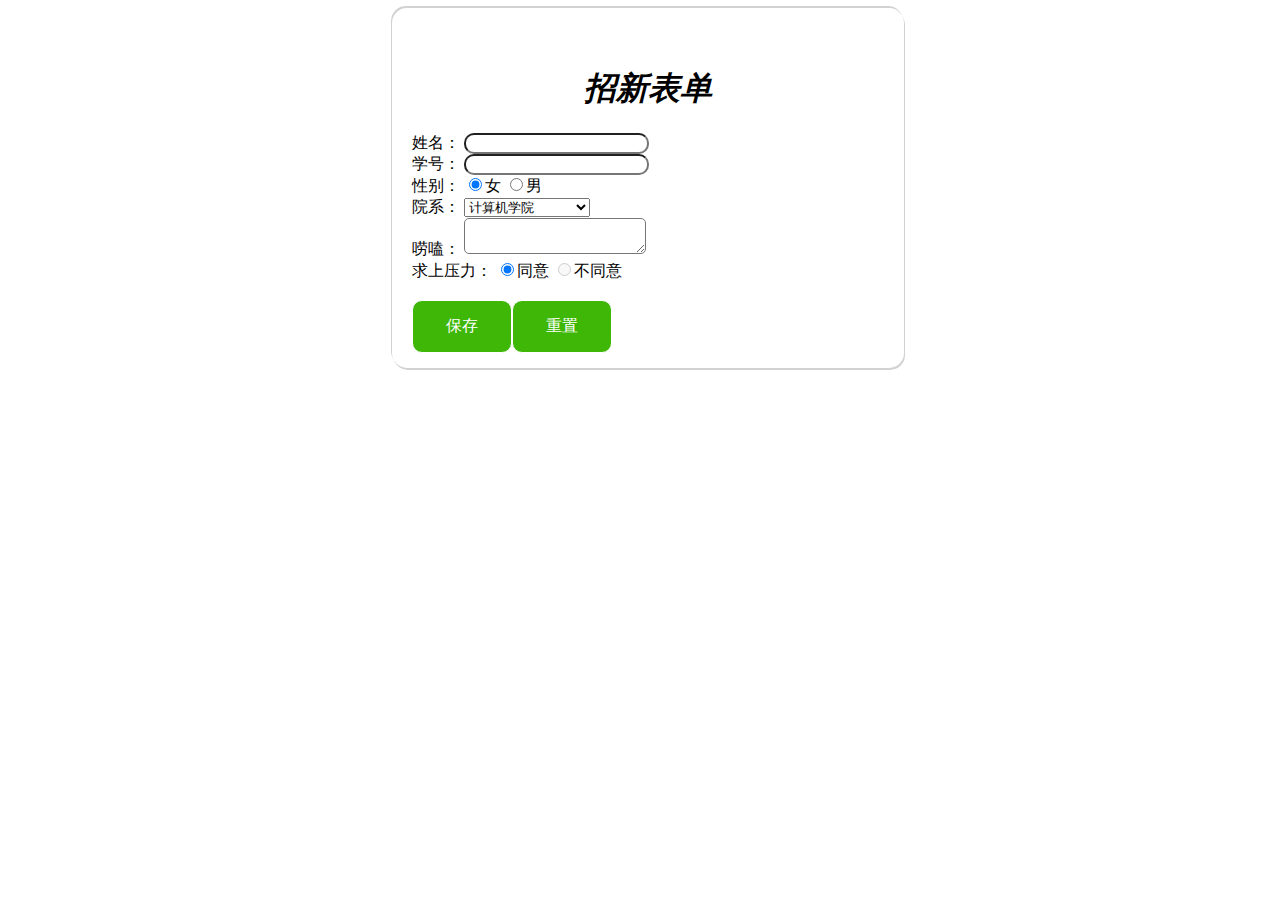
<file: 实习第一周+前期/index.html>
<!DOCTYPE html>
<html lang="en">

<head>
    <meta charset="UTF-8">
    <meta name="homework" content="width=device-width, initial-scale=1.0">
    <title>homework</title>
    <link rel="stylesheet" href="nnn.css">
</head>

<body>
    <div class="card">
        <div class="background">

        </div>
        <br/>
        <div class="content">
            <h1 text-align="center"><b>招新表单</b></h1>
            <label for="name" >姓名：</label>
            <input type="text" class="" name="name" required><br/>
            <label for="studentid">学号：</label>
            <input type="text" id="password" name="studentid"  required><br/>
            <label for="sex">性别：</label>
            <input type="radio" name="sex" checked="checked"/>女
            <input type="radio" name="sex" />男
            <br/>
            <label >院系：</label>
            <select>
                <option>人工智能教育学部</option>
                <option selected="selected">计算机学院</option>
                <option>美术学院</option>
                <option>其他</option>
             </select>
             <br/>
             <label>唠嗑：</label>
             <textarea></textarea>
             <br/>
             <label>求上压力：</label>
             <input type="radio" name="yali" checked="checked"/>同意
             <input type="radio" name="yali" disabled/>不同意
             <br/>
             <br/>
             <div class="buttom-button">
                <button>保存</button><button>重置</button>
             </div>
        
        </div>
        
        
    </div>
    </iframe>
</body>
</iframe>
</html>
</file>
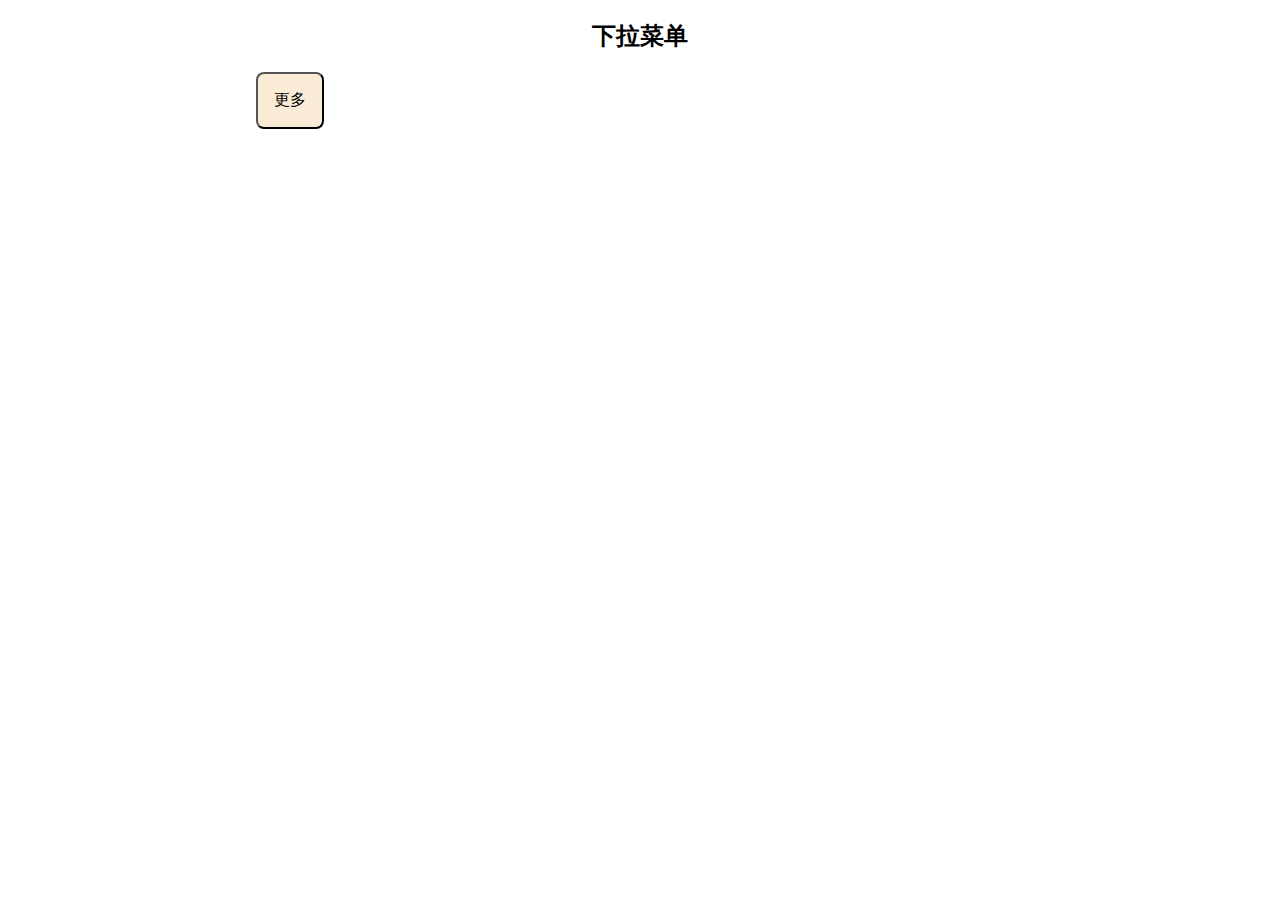
<file: 实习第一周+前期/下拉菜单.html>
<!DOCTYPE html>
<html>

<head>
    <title>下拉菜单</title>
    <meta charset="utf-8">
    <style>
        body{
            margin:auto;
        }
        h2{
            text-align: center;
        }
        .dropit{
            background-color: antiquewhite;
            color: black;
            padding: 16px;
            font-size: 16px;
            border-radius: 8px;
            cursor: pointer;
        }
        .dropdown{
            left:20%;
            position: relative;
            display: inline-block;
        }
        .dropdown-content {
            display: none;
            position: absolute;
            background-color: #f9f9f9;
            min-width: 100px;
            box-shadow: 0px 8px 16px;
        }
        .dropdown-content a{

            color: black;
            padding: 12px 16px;
            text-decoration: none;
            display: block;
        }
        .dropdown-content a:hover{
            background-color: #f1f1f1;！
        }
        .dropdown:hover .dropdown-content{
            display: block;
        }
        .dropdown:hover .dropit{
            background-color: #cbc3c3;
        }
    </style>
</head>

<body>
    <h2><b>下拉菜单</b></h2>
    <div class="dropdown">
        <button class="dropit">更多</button>
        <div class="dropdown-content">
            <a href="#" target="_block">主页</a>
            <a href="#" target="_block">关于我们</a>
            <a href="#" target="_block">文档</a>
            <a href="#" target=ß_block">交流</a>
        </div>
    </div>
    
</body>
</html>
</file>
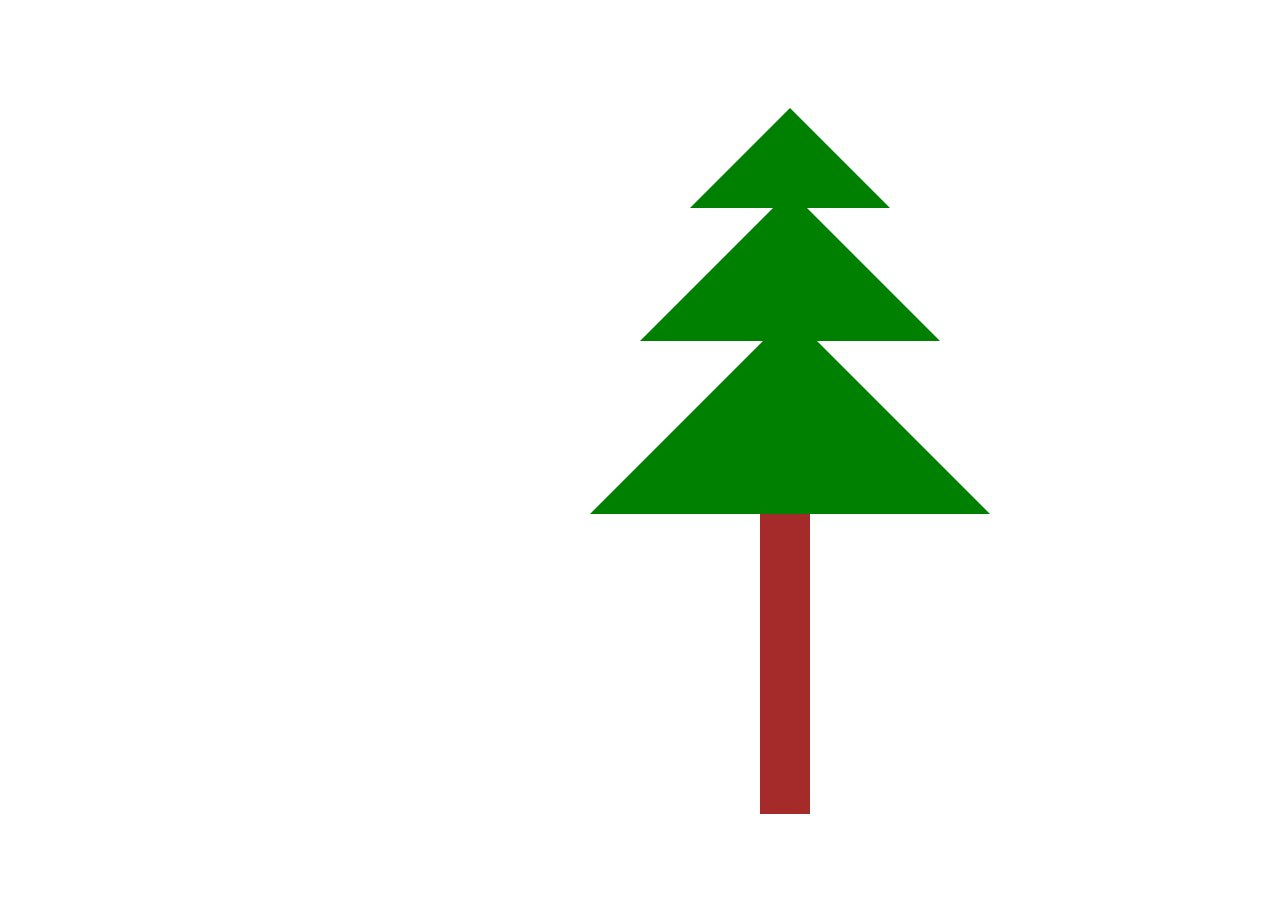
<file: 第一次机试/t1.html>
<!DOCTYPE html>
<html lang="en">

<head>
    <meta charset="UTF-8">
    <title>shengdanshu</title>
    <link rel="stylesheet" href="t1.css">
</head>
<body>
    <div class="tree">
        <div class="first">
        </div>
        <div class="second">
        </div>
        <div class="third">
        </div>
        <div class="fourth"></div>
    </div>

    
</body>
</file>
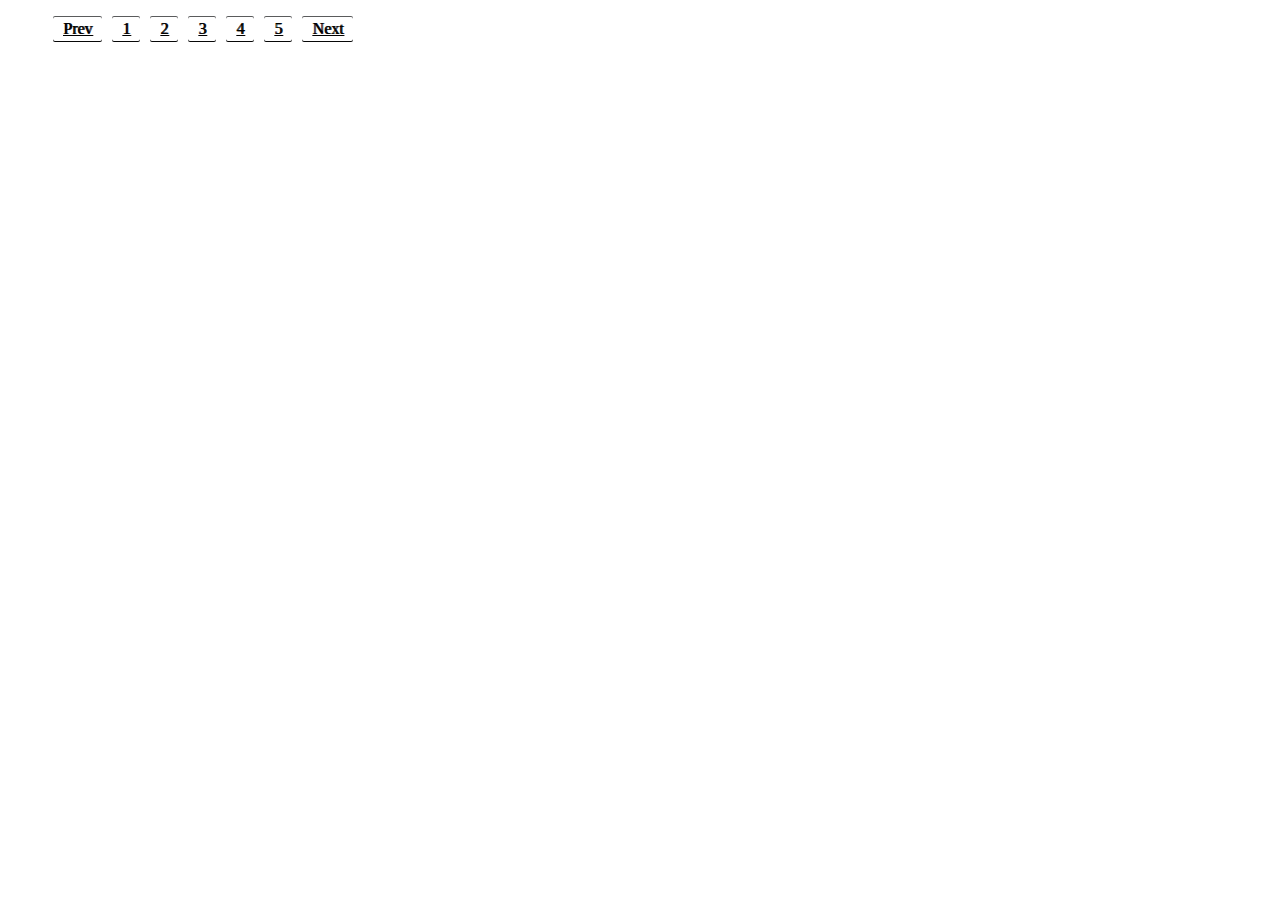
<file: 实习第一周+前期/模块一/tak4.html>
<!DOCTYPE html>
<html lang="en">
    <head>
        <meta charset="UTF-8">
        <title>task3</title>
        <link rel="stylesheet" href="task4.css"
    </head>
    <body>
        <div class="pagination">
            <ul>
              <li><a href="#">Prev</a></li>
              <li><a href="#">1</a></li>
              <li><a href="#">2</a></li>
              <li><a href="#">3</a></li>
              <li><a href="#">4</a></li>
              <li><a href="#">5</a></li>
              <li><a href="#">Next</a></li>
            </ul>
          </div>
    </body>
</html>
</file>
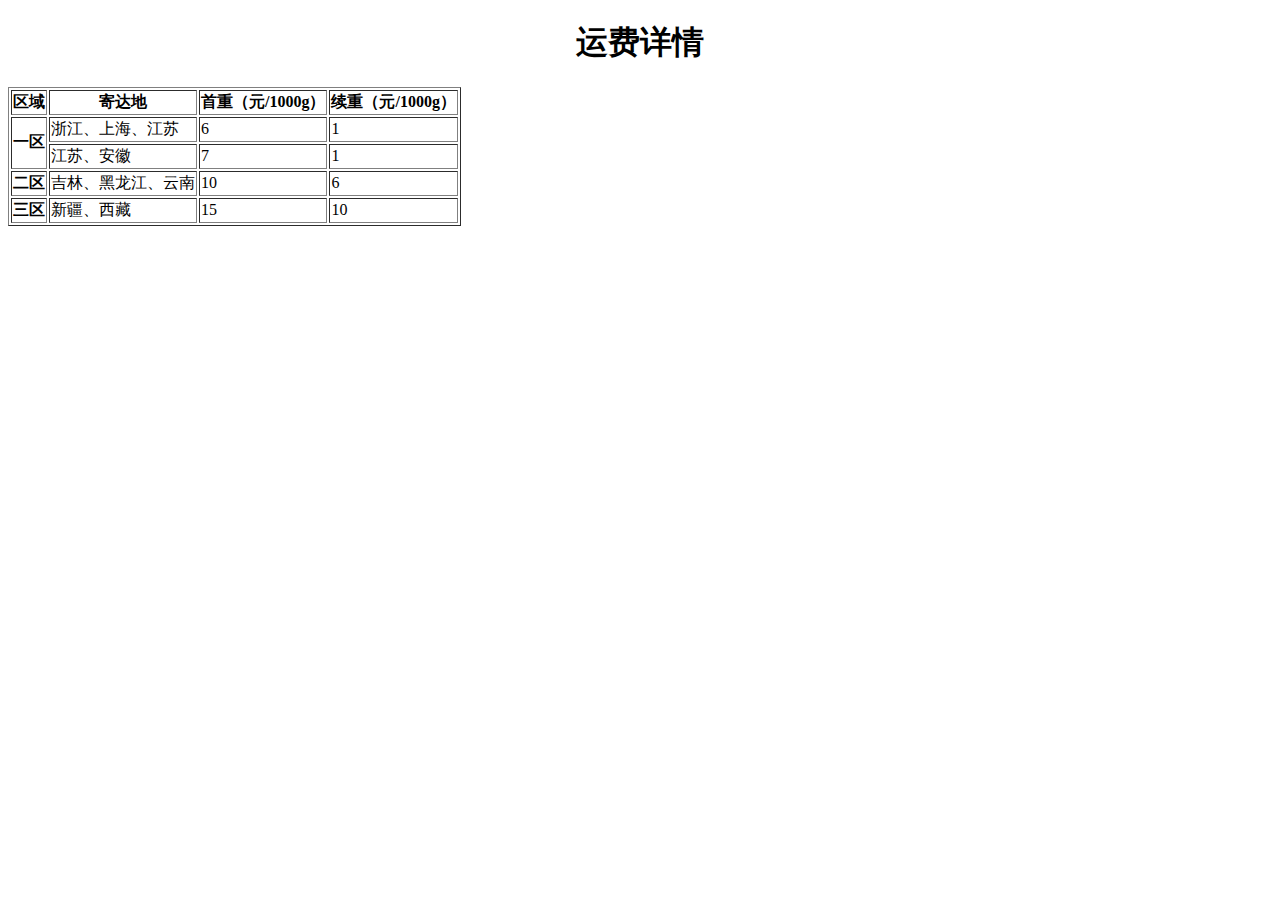
<file: 实习第一周+前期/模块一/task1.html>
<!DOCTYPE html>
<html lang="en">
    <head>
        <meta charset="UTF-8">
        <title>task1</title>
    </head>
    <body>
        <h1 style="text-align: center;">运费详情</h1>
        <table border="1">
            <thead>
                <tr>
                    <th>区域</th>
                    <th>寄达地</th>
                    <th>首重（元/1000g）</th>
                    <th>续重（元/1000g）</th>
                </tr>
            </thead>
            <tbody>
                <tr>
                    <th rowspan="2">一区</th>
                    <td>浙江、上海、江苏</td>
                    <td>6</td>
                    <td>1</td>

                </tr>
                <tr>
                    
                    <td>江苏、安徽</td>
                    <td>7</td>
                    <td>1</td>
                </tr>
                <tr>
                    <th>二区</td>
                    <td>吉林、黑龙江、云南</td>
                    <td>10</td>
                    <td>6</td>
                </tr>
                <tr>
                    <th>三区</td>
                    <td>新疆、西藏</td>
                    <td>15</td>
                    <td>10</td>
                </tr>
            </tbody>
        </table>
    </body>
</html>
</file>
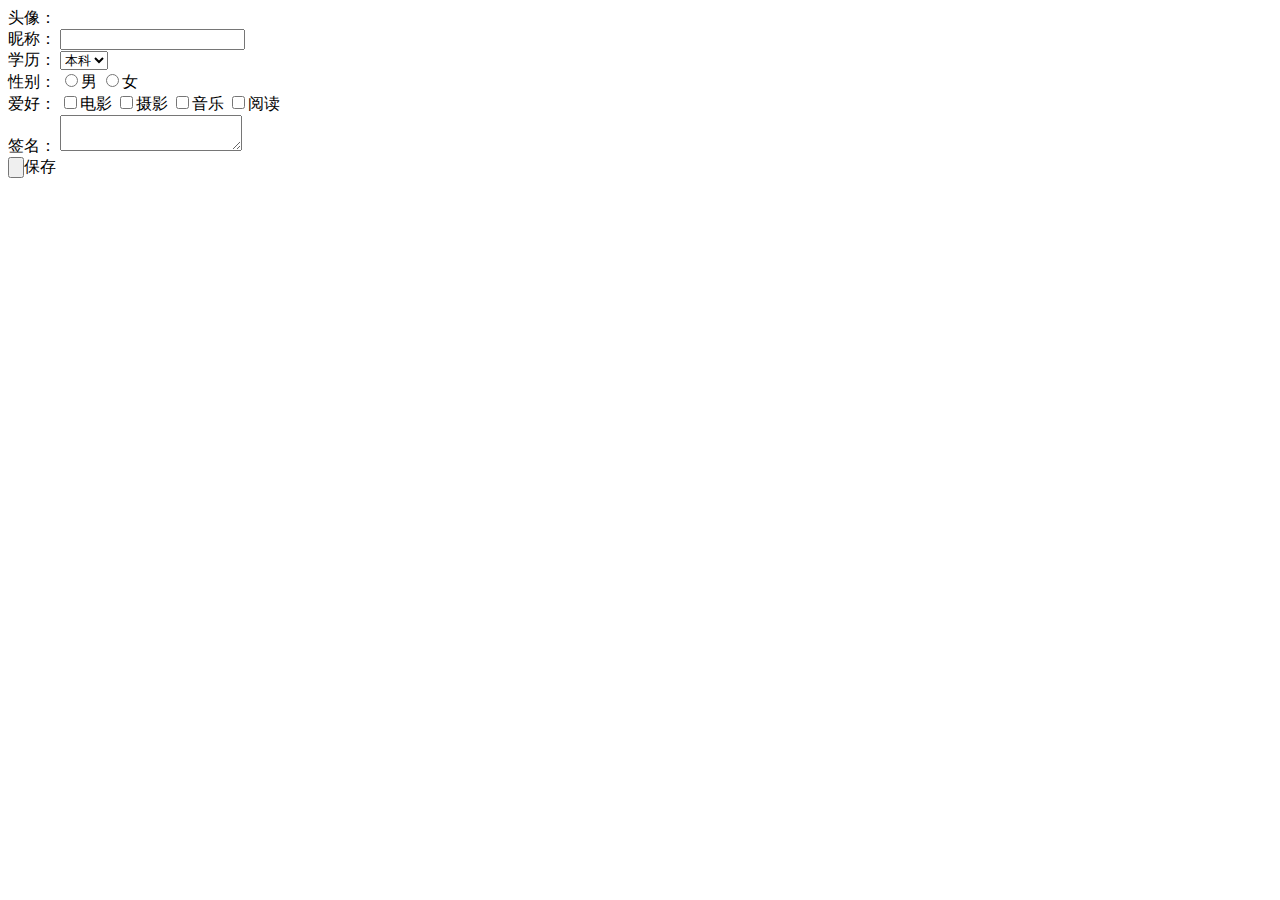
<file: 实习第一周+前期/模块一/task2.html>
<!DOCTYPE html>
<html lang="en">
    <head>
        <meta charset="UTF-8">
        <title>task2</title>
    </head>
    <body>
        <form>
            <div>
                <label for="photo">头像：</label>
            </div>
            <div>
                <label for="name">昵称：</label>
                <input type="text">
            </div>
            <div>
                <label for="school">学历：</label>
                <select>
                    <option>大专</option>
                    <option selected>本科</option>
                </select>
            </div>
            <div>
                <label for="sex">性别：</label>
                <input type="radio">男
                <input type="radio">女

            </div>
            <div>
                <label for="hobby">爱好：</label>
                <input type="checkbox">电影
                <input type="checkbox">摄影
                <input type="checkbox">音乐
                <input type="checkbox">阅读
            </div>
            <div>
                <label for="sign">签名：</label>
                <textarea></textarea>
            </div>
            <div>
                <input type="button">保存
            </div>
            
            
            
        </form>
    </body>
</html>
</file>
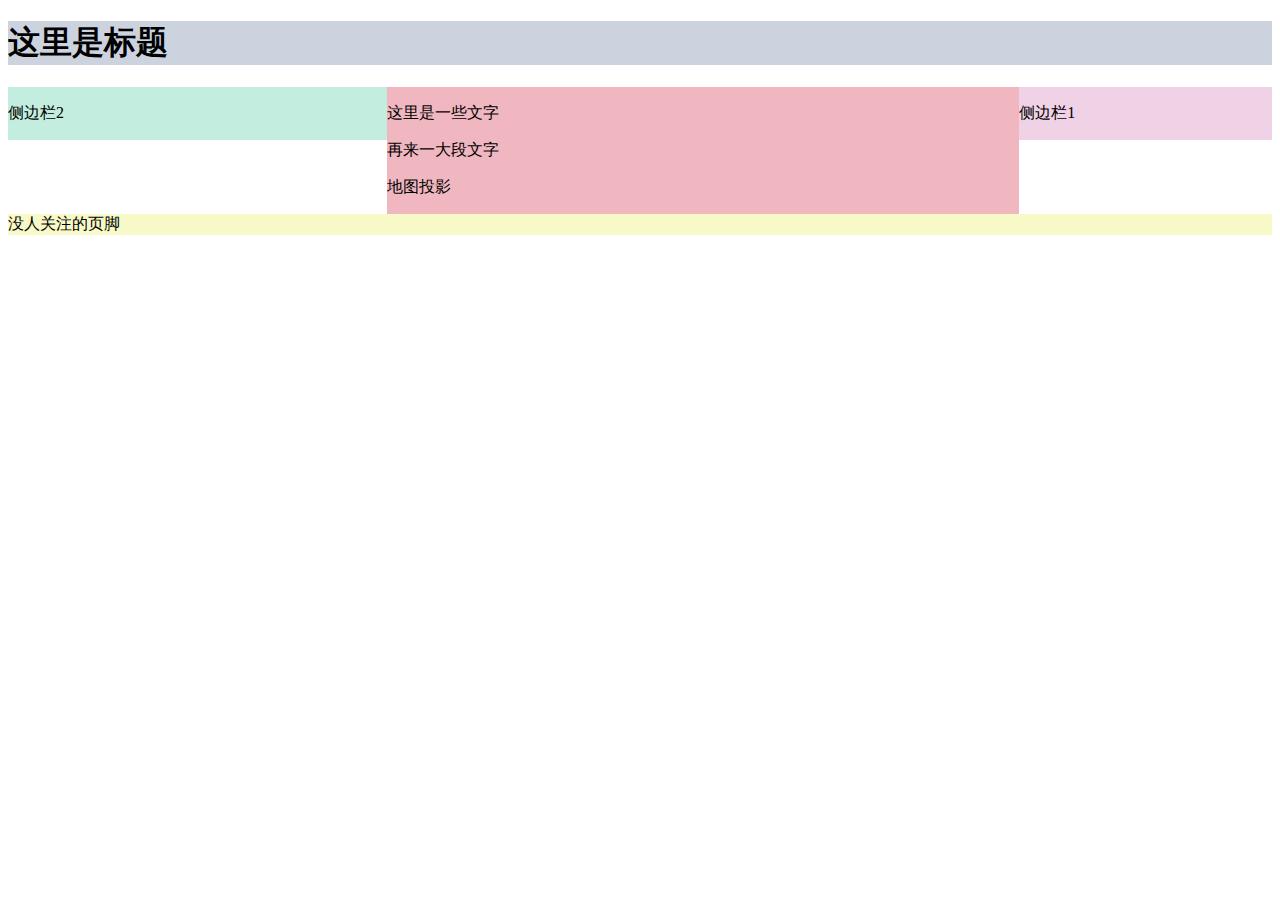
<file: 实习第一周+前期/模块一/task3.html>
<!DOCTYPE html>
<html lang="en">
    <head>
        <meta charset="UTF-8">
        <title>task3</title>
        <link rel="stylesheet" href="task3.css"
    </head>
    <body>
        <div id="page">
            <div id="header"><h1>这里是标题</h1></div>
            <div id="sidebar2">
                <p>侧边栏2</p>
            </div>
            <div id="content">
                <p>这里是一些文字</P>
                <p>再来一大段文字</P>
                <p>地图投影</p>
            </div>
            <div id="sidebar">
                <p>侧边栏1</p>
            </div>
            <div id="footer"><p>没人关注的页脚</P></div>
        </div>
    </body>
</html>
</file>
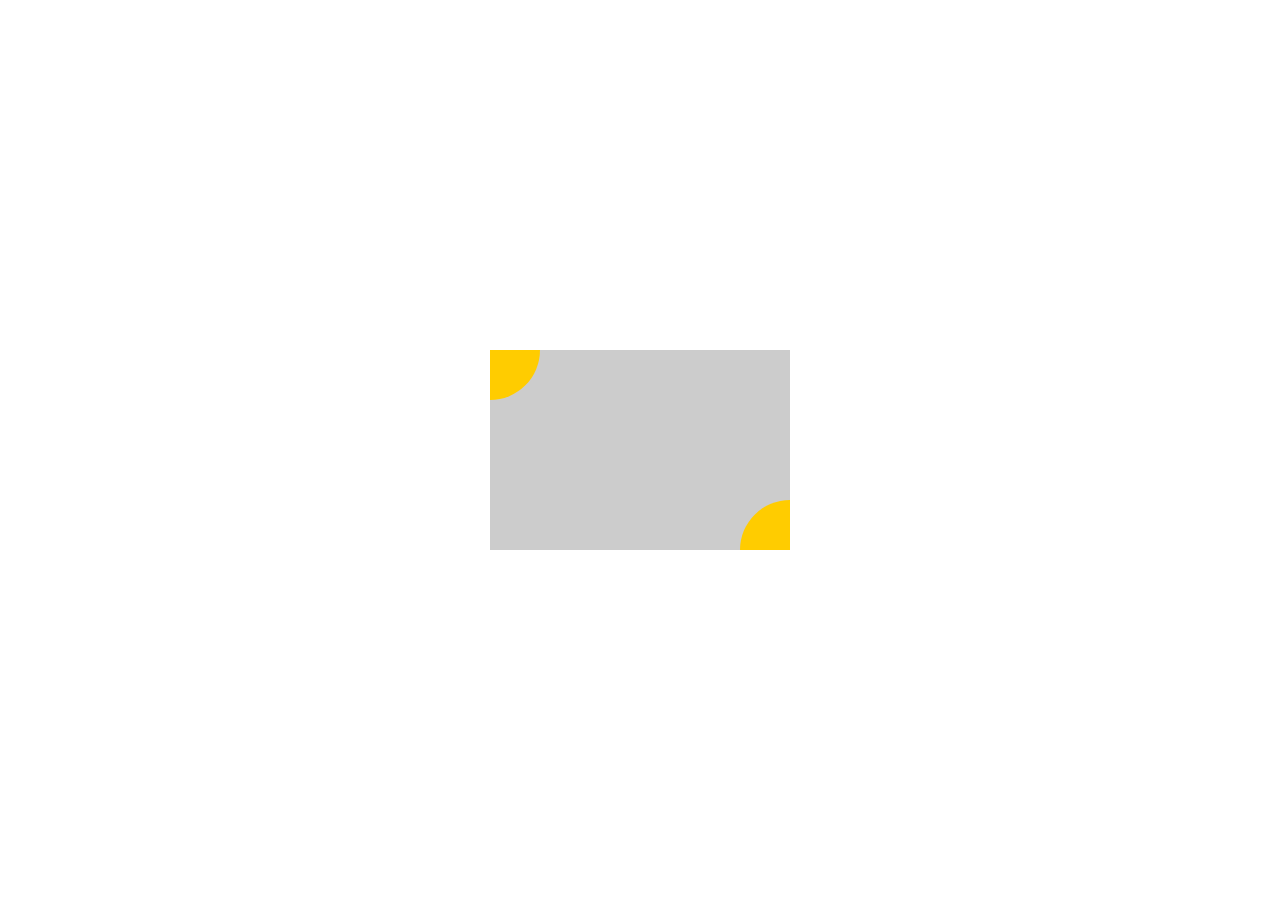
<file: 实习第一周+前期/模块一/task5.html>
<!DOCTYPE html>
<html lang="en">
    <head>
        <meta charset="UTF-8">
        <title>task5</title>
        <link rel="stylesheet" href="task5.css">
    </head>
    <body>
        <div class="container">
            <div class="square">
                <div class="circle1"></div>
                <div class="circle2"></div>
            </div>
            
        </div>
    </body>
</html>
</file>
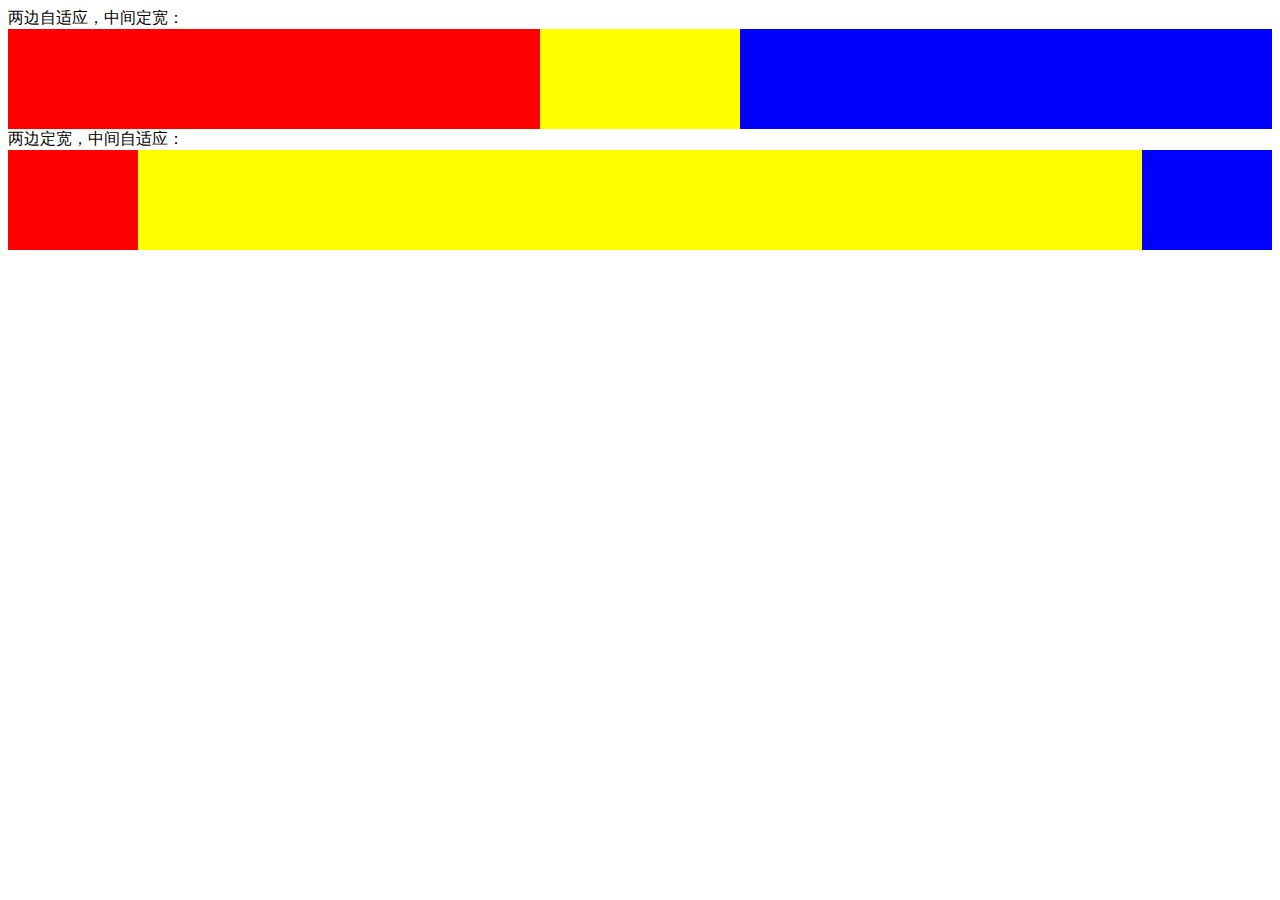
<file: 实习第一周+前期/模块一/task6.html>
<!DOCTYPE html>
<html lang="en">
    <head>
        <meta charset="utf-8">
        <title>task6</title>
        <link rel="stylesheet" href="task6.css">
    </head>
    <body>
        <div>两边自适应，中间定宽：</div>
        <div class="container">
            <div class="left"></div>
            <div class="middle"></div>
            <div class="right"></div>
        </div>
        <div>两边定宽，中间自适应：</div>
        <div class="container2">
            <div class="le"></div>
            <div class="mi"></div>
            <div class="ri"></div>
        </div>
        
    </body>
</html>
</file>
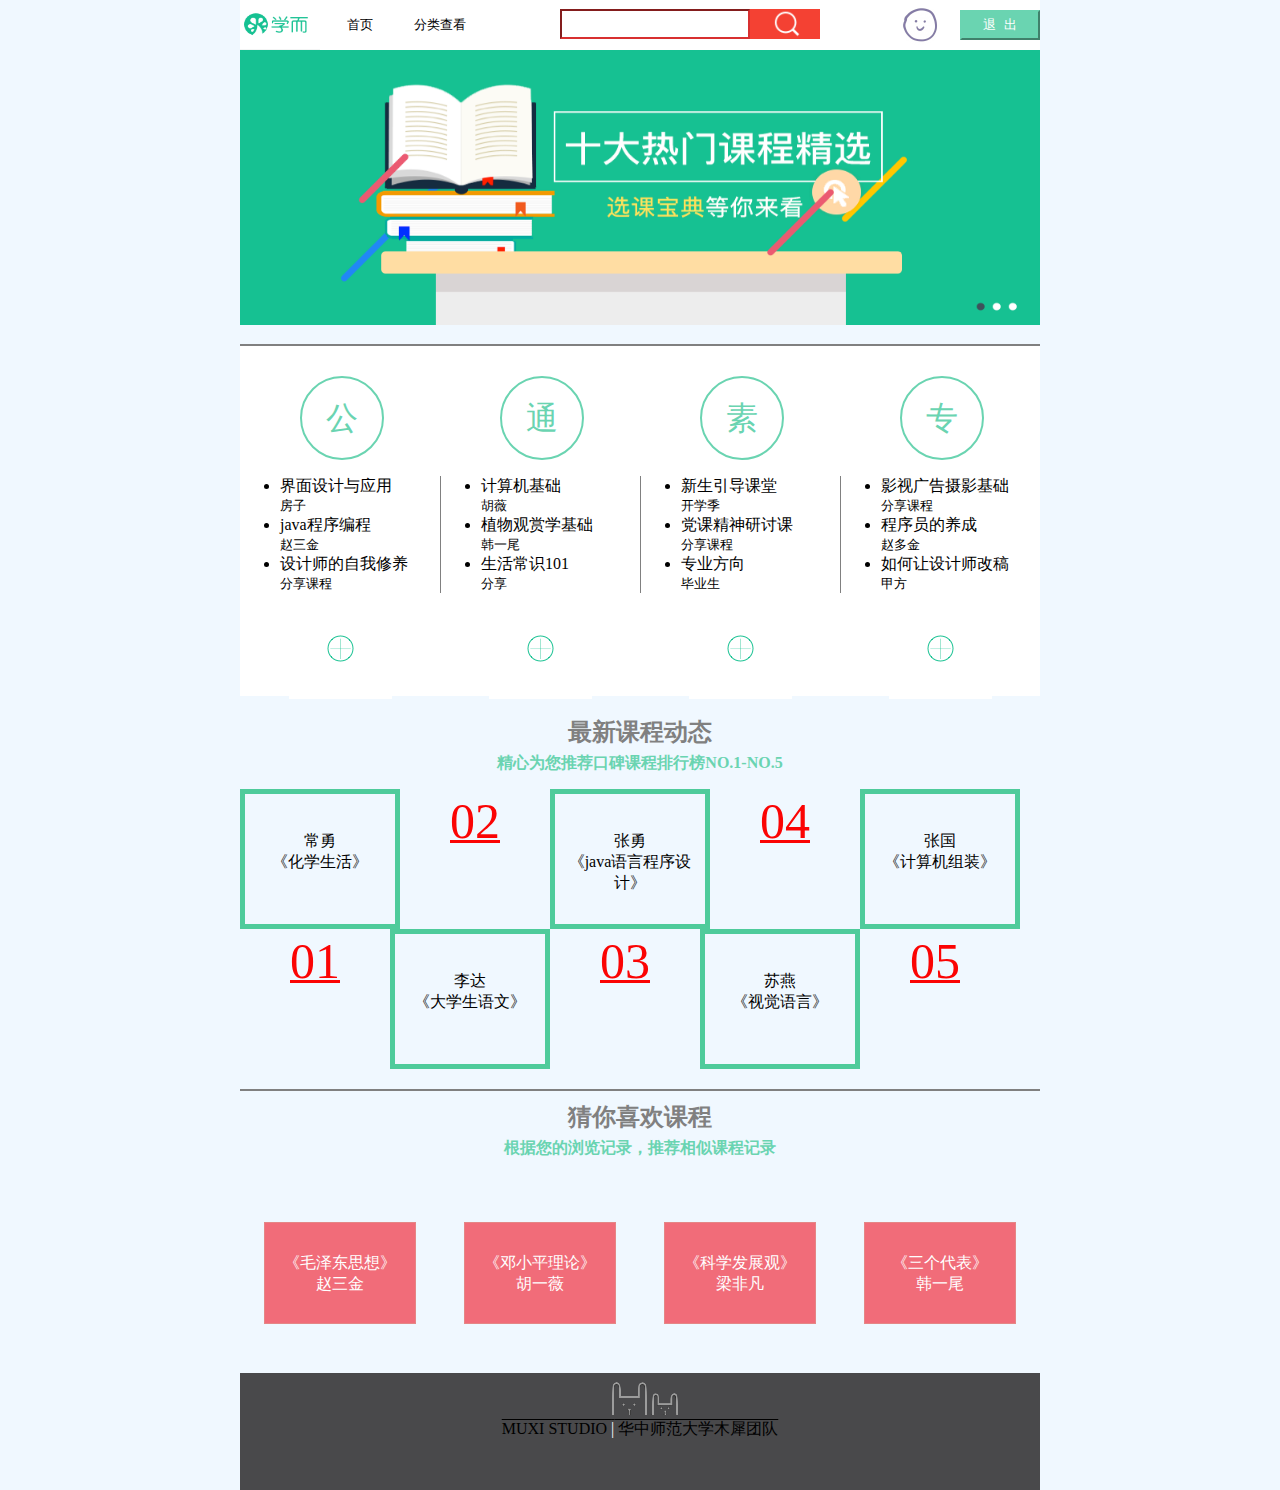
<file: 实习第一周+前期/模块一/学而/xueer.html>
<!DOCTYPE html>
<html lang="en">
    <head>
        <meta charset="utf-8">
        <title>xueer</title>
        <link rel="stylesheet" href="xueer.css">
    </head>
    <body>
        <div class="lead">
            <img class="logo" src="photo.png">

            <input class="dhl" type="button" value="首页" href="#">
            <input class="dhl" type="button" value="分类查看" href="#">
            <input class="dhl" type="button">
            <form action="" method="get" class="search1">
                <input class="search2" type="search">
                <div class="sign"><a href="#"><img src="sign.png" class="sign"></a></div>
            </form>
            <div class="others">
                <input class="photo" type="image" value="头像" src="笑脸.jpeg">
                <input class="login" type="submit" value="退  出">
            </div>
        </div>

            
        </div>
        <div class="slide">
            <img class="cehua" src="侧滑栏.png">
        </div>
        <div class="three">
            <div class="gong">
                <div class="zi">公</div>
                <ul >
                    <li><a href="#">界面设计与应用</a></li>
                    <ul class="ul2">
                        <li><a href="#">房子</a></li>
                    </ul>
                    <li><a href="#">java程序编程</a></li>
                    <ul class="ul2">
                        <li><a href="#">赵三金</a></li>
                    </ul>
                    <li><a href="#">设计师的自我修养</a></li>
                    <ul class="ul2">
                        <li><a href="#">分享课程</a></li>
                    </ul>      
                </ul>
                <div class="cross">
                    <img src="cross.png">
                </div>
            </div>
            <div class="gong">
                <div class="zi">通</div>
                <ul class="ul1">
                    <li><a href="#">计算机基础</a></li>
                    <ul class="ul2">
                        <li><a href="#">胡薇</a></li>
                    </ul>
                    <li><a href="#">植物观赏学基础</a></li>
                    <ul class="ul2">
                        <li><a href="#">韩一尾</a></li>
                    </ul>
                    <li><a href="#">生活常识101</a></li>
                    <ul class="ul2">
                        <li><a href="#">分享</a></li>
                    </ul>      
                </ul>
                <div class="cross">
                    <img src="cross.png">
                </div>
            </div>
            <div class="gong">
                <div class="zi">素</div>
                <ul class="ul1">
                    <li><a href="#">新生引导课堂</a></li>
                    <ul class="ul2">
                        <li><a href="#">开学季</a></li>
                    </ul>
                    <li><a href="#">党课精神研讨课</a></li>
                    <ul class="ul2">
                        <li><a href="#">分享课程</a></li>
                    </ul>
                    <li><a href="#">专业方向</a></li>
                    <ul class="ul2">
                        <li><a href="#">毕业生</a></li>
                    </ul>      
                </ul>
                <div class="cross">
                    <img src="cross.png">
                </div>
            </div>
            <div class="gong">
                <div class="zi">专</div>
                <ul class="ul1">
                    <li><a href="#">影视广告摄影基础</a></li>
                    <ul class="ul2">
                        <li><a href="#">分享课程</a></li>
                    </ul>
                    <li><a href="#">程序员的养成</a></li>
                    <ul class="ul2">
                        <li><a href="#">赵多金</a></li>
                    </ul>
                    <li><a href="#">如何让设计师改稿</a></li>
                    <ul class="ul2">
                        <li><a href="#">甲方</a></li>
                    </ul>      
                </ul>
                <div class="cross">
                    <img src="cross.png">
                </div>
            </div>
        </div>
        <div class="four">
            <h2 class="news">最新课程动态</h2>
            <h4 class="subnews">精心为您推荐口碑课程排行榜NO.1-NO.5</h4>
            <div class="line1">
            <div class="firstline">
                <div class="NO1">
                <div class="c1">常勇<br>《化学生活》</div>            
                </div>
            </div>
            <div class="firstline"><div class="number"><div class="n2">02</div></div></div>
            <div class="firstline">
                <div class="NO3">
                <div class="c3">张勇<br>《java语言程序设计》</div>                
                </div>
            </div>
            <div class="firstline"><div class="number"><div class="n4">04</div></div></div>
            <div class="firstline">
                <div class="NO5">
                <div class="c5">张国<br>《计算机组装》</div>              
                </div>
            </div>
            </div>
            <div class="line2">
            <div class="secondline"><div class="number"><div class="n1">01</div></div></div>
            <div class="secondline">
                <div class="NO2">
                <div class="c2">李达<br>《大学生语文》</div>              
                </div>
            </div>
            <div class="secondline"><div class="number"><div class="n3">03</div></div></div>
            <div class="secondline">
                <div class="NO4">
                <div class="c4">苏燕<br>《视觉语言》</div>              
                </div>
            </div>
            <div class="secondline"><div class="number"><div class="n5">05</div></div></div>
            </div>
        </div>
        <div class="five">
            <h2 class="course">猜你喜欢课程</h2>
            <h4 class="courseform">根据您的浏览记录，推荐相似课程记录</h4>
            <div class="courseguess">
                
                <div class="course1">
                    <div class="book"><div class="word">《毛泽东思想》<br>赵三金</div>
                    <div class="animationphoto"><img src="rabbit.png"></div>
                    </div>
                </div>
                <div class="course1">
                    <div class="book"><div class="word">《邓小平理论》<br>胡一薇</div>
                    <div class="animationphoto"><img src="rabbit.png"></div>
                    </div>
                </div>
                <div class="course1">
                    <div class="book"><div class="word">《科学发展观》<br>梁非凡</div>
                    <div class="animationphoto"><img src="rabbit.png"></div>
                    </div>
                </div>
                <div class="course1">
                    <div class="book">
                        <div class="word">《三个代表》<br>韩一尾</div>
                        <div class="animationphoto"><img src="rabbit.png"></div>
                    </div>
                </div>
            </div>
        </div>
        <div class="six">
            <div class="content">
                <div class="rabbitsign">
                    <img src="兔子灰底.png">
                </div>
                <div class="word2">MUXI STUDIO <span>|</span> 华中师范大学木犀团队</div>
                <div class="push"></div>
            </div>
            <footer class="footer"></footer>
        </div>
    </body>
</html>
</file>
<file: 实习第一周+前期/nnn.css>
body{
    position:absolute;
    left:30%;
    top:50%
    transform:translate();
}
background{
    background-color: #a3dee2;
}
.content{
    padding: 20px;
}
.card{
    width: 40vw;
    height: 40vh;
    background: #ffffff;
    box-shadow: 1px 2px 0 0 rgb(210,210,210),-1px -2px 0 0 rgb(210,210,210);
    border-radius: 15px;
    ma.card{rgin:50px;
}
h1{
    text-align: center;
    font-style: italic;
    font-weight: 900;
}



.buttom-button{
    display: block;
    
    gap: 30px;
}
  

button{
    width: 100px;
    border: 1px solid;
    background: #3eb707;
    border-radius: 10px;
    color: #ffffff;
    padding: 15px 32px;
    font-size: medium;
}

button:hover{
    background-color:rgb(0,183,255);
}
input{
    border-radius: 10px;
}
textarea{
    border-radius: 5px;
}
</file>
<file: 第一次机试/t1.css>
.first{
    
    width:0px;
    height: 0px;
    border-top: 100px solid transparent;
    border-right: 100px solid transparent;
    border-bottom: 100px solid green ;
    border-left: 100px solid transparent;
    margin-left: 50px;
    
}
.second{

    width:0;
    height:0;
    border-top: solid transparent;
    border-right: 150px solid transparent;
    border-bottom: 150px solid green ;
    border-left: 150px solid transparent;
    margin-top:-20px; 
}
.third{
    width:0;
    height:0;
    border-top:  solid transparent;
    border-right: 200px solid transparent;
    border-bottom: 200px solid green ;
    border-left: 200px solid transparent; 
    margin-left: -50px;
    margin-top: -30px;
}
.fourth{
    width:0;
    height: 200px;
    border-top: 50px solid brown;
    border-right: 50px solid brown;
    border-bottom: 50px solid brown;
    margin-left: 120px;
    
}
.tree{
    padding-left: 50%;
 
}
</file>
<file: 实习第一周+前期/模块一/task4.css>
.pagination li {
    display: flex;
    justify-content: center;
    float: left;
    line-height: 25px;
    margin: 0 5px;
    list-style-type: none;
    

  }
 .pagination a {
    color: black;
    text-shadow: 1px 0 0 #101011;
    padding: 0 10px;
    border-radius: 2px;
    box-shadow: 0 1px 0 #5a5b5c inset,0 1px 0 #080808;
  }
</file>
<file: 实习第一周+前期/模块一/task3.css>
#header{
    background-color: #cdd3de;
  }
  #content{
    background-color: #f0b7c0;
    float: left;
    width: 50%;
  }
  #sidebar{
    background-color: #f0d2e6;
    float: left;
    width: 20%;
  }
  #sidebar2{
    background-color: #c3eedf;
    float: left;
    width: 30%;
  }
  #footer{
    clear: both;
    background-color: #f7f9c7;
  }
</file>
<file: 实习第一周+前期/模块一/task5.css>
.container{
    position: absolute:
}
.square{
    position: absolute;
    top:50%;
    left: 50%;
    transform: translate(-50%, -50%);
    background-color:#ccc ;
    width: 300px;
    height: 200px;
}
.circle1{
    background-color: #fc0;
    width: 50px;
    height: 50px;
    border-radius: 0 0 50px 0 ;
    position: absolute;
}
.circle2{
    background-color: #fc0;
    width: 50px;
    height: 50px;
    border-radius: 50px 0 0 0 ;
    position: absolute;
    bottom: 0;
    right: 0;
}
</file>
<file: 实习第一周+前期/模块一/task6.css>
.container{
    display: flex;
    height: 100px;
}
.left{
    flex: 1;
    background-color: red;
}
.middle{
    background-color: yellow;
    width: 200px;
}
.right{
    flex: 1;
    background-color: blue;
}
.container2{
    display: flex;
    height: 100px;
}
.le{
    background-color: red;
    width: 130px;
}
.ri{
    background-color: blue;
    width: 130px;
}
.mi{
    flex: 1;
    background-color: yellow;
}
</file>
<file: 实习第一周+前期/模块一/学而/xueer.css>
body{
    margin: 0 auto;
    position: relative;
    width: 800px;
    background-color: aliceblue;
}
.three{
    background-color: white;
}
.lead{
    height: 50px;
    margin-top: 0;
    background-color: white;
    display: flex;
}
.logo{
    float: left;
    width: 80px;
    height: 50px;
}
.dhl{
    width: 80px;
    background-color: transparent;
    border: 0;
    height: 50px;
    float: left;
}
.dhl:hover{
    color: red;
    border-top: 3px solid red;
}
.search1{
    margin-top:9px;
    width: 260px;
    height:30px;
    display: flex;
    margin-right: 10px;
    float: left;
}
.search2{
    float: left;
    width: 230px;
    height: 30px;
    border-color: rgb(216, 48, 48);
}
.sign{
    float: left;
    width: 70px;
    height: 30px;
    border: 2px;
    border-color: black;
}
.others{
   position: absolute;
   right: 0;
}
.photo{
    float: left;
    margin-right:0 ;
    border-radius: 50%;
    width: 40px;
    height: 40px;
    background: url(笑脸.jpeg);
    margin-right: 20px;
    margin-top: 5px;
}
.login{
    background-color: rgb(106, 212, 177);
    margin-top: 10px;
    width: 80px;
    height:30px;
    float: left;
    border-color: rgb(106, 212, 177);
    color: white;
}
.cehua{
    width: 800px;
}
.gong{
    width: 200px;
    height: 300px;
    border-radius: 50%;
    border: 3px ;
    
    border-color: aquamarine;
    float: left;
    
}
a{
    color: black;
    text-decoration: none;
}
a:hover{color: red;}
.zi{
    margin-left: 30%;
    width: 80px;
    height: 80px;
    text-align: center;
    line-height: 80px;
    font-size:xx-large;
    border: 2px solid rgb(106, 212, 177) ;
    border-radius: 50%;
    align-items: center;
    color: rgb(106, 212, 177);
    font-weight: 180;
    margin-top:30px ;  
}
.zi:hover{
    background-color: rgb(53, 183, 139);
}
.ul1{
    border-left: 1px solid grey;
}
.ul2{
    list-style-type: none;
    margin-left: -25%;
    font-size: small;
    font-weight: 25;
}
.cross{
    text-align: center;
}
.three{
    height: 350px;
    margin-top: 15px;
    border-top: 2px solid grey;
}
.four{
    margin-top: 30px;
  
}
h2,h4{
    text-align: center;
    line-height: 0.5;
}
h4{
    color:rgb(106, 212, 177);
}
h2{
    color: grey;
}
.line1,.line2{
    width: 800px;
    height: 80px;
}
.firstline{
    float: left;
    
}
.secondline{
    
    float: left;
}
.NO1,.NO2,.NO3,.NO4,.NO5{
    width: 150px;
    height: 130px;
    border: 5px solid; 
    border-color: rgb(78, 203, 155);
    text-align: center;  
}
.NO1:hover{
    background-color: rgb(78, 203, 155);
}
.NO2:hover{
    background-color: rgb(78, 203, 155);
}
.NO3:hover{
    background-color: rgb(78, 203, 155);
}
.NO4:hover{
    background-color: rgb(78, 203, 155);
}
.NO5:hover{
    background-color: rgb(78, 203, 155);
}
.number{
    width: 150px;
    height: 130px;
    position: relative;
}
.n1,.n2,.n3,.n4,.n5{
    text-decoration: underline 3px  ;
    color: rgb(251, 4, 4);
    font-weight: 200;
    text-align: center;
    font-size: 50px;
    border: 3px solid transparent;
}
.c1,.c2,.c3,.c4,.c5{
    display: flex;
    justify-content: center;
    margin-top: 25%;  
}

.course1{
    width: 150px;
    gap: 10px;
    float:left
}
.five{
    float: left;
    width: 800px;
    margin-top: 20px;
    border-top: 2px solid grey;
}

.courseguess{
    width: 800px;
    height: 200px;
    justify-items: center;
    display: flex;
    align-items: center;
}
.course1{
   position: relative;
    width: 200px;
    height: 200px;
    display: flex;
    align-items: center;
    justify-content: center;
    border: 0;
    text-align: center;

}
.book{
    width: 150px;
    height: 100px;
    border: 1px solid rgb(229, 134, 134);
    text-align: center;
    position: relative;
    background-color: rgb(241, 108, 121);
}
.book:hover{
    background-color: rgb(246, 48, 48);
}
.animationphoto{
    position: absolute;
    top: 0px;  
    z-index: -1;
    transition: top 2s ease; 
    opacity: 0;
}
.book:hover .animationphoto{
    top: -40px;
    opacity: 1;
}
.word{
    color: white;
    margin-top: 20%;
}
.six{
    clear: both;
    margin: 0;
    height: 100%;
}
.content{
    min-height: 100%;
    margin-bottom: -50px;
    background-color: #060303b6;
}
.push,.footer{
    height: 50px;
}
.rabbitsign{
    text-align: center;
}
.word2{
    font-size: medium;
    text-align: center;
    text-decoration: overline;
}
span{
    color: white;
}
</file>
